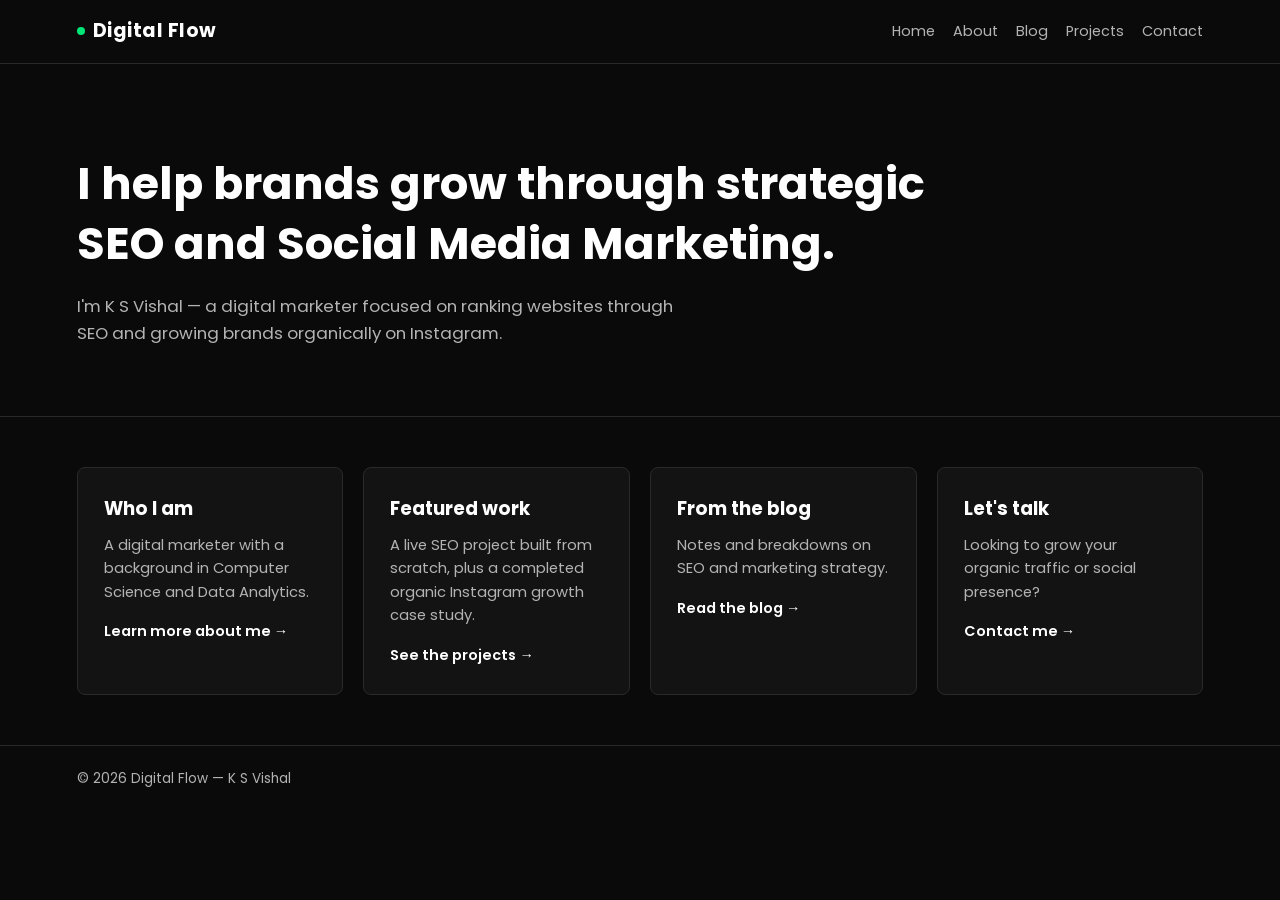
<file: index.html>
<!DOCTYPE html>
<html lang="en">
<head>
<meta charset="UTF-8">
<meta name="viewport" content="width=device-width, initial-scale=1.0">
<title>Digital Flow | K S Vishal — SEO & Social Media Marketing</title>
<meta name="description" content="Digital Flow is the portfolio of K S Vishal, a digital marketer specializing in SEO and organic social media growth.">
<meta name="robots" content="index, follow">  
<link rel="stylesheet" href="style.css">
<!-- Google tag (gtag.js) -->
<script async src="https://www.googletagmanager.com/gtag/js?id=G-24FKCR7GVG"></script>
<script>
  window.dataLayer = window.dataLayer || [];
  function gtag(){dataLayer.push(arguments);}
  gtag('js', new Date());

  gtag('config', 'G-24FKCR7GVG');
</script>
</head>
<body>
<header class="site-header">
<a href="index.html" class="brand"><span class="brand-dot"></span>Digital Flow</a>
<nav class="main-nav">
<a href="index.html">Home</a>
<a href="about.html">About</a>
<a href="blog.html">Blog</a>
<a href="projects.html">Projects</a>
<a href="contact.html">Contact</a>
</nav>

</header>

<section class="hero">
<h1>I help brands grow through strategic SEO and Social Media Marketing.</h1>
<p>I'm K S Vishal — a digital marketer focused on ranking websites through SEO and growing brands organically on Instagram.</p>
</section>

<div class="card-grid">
<a href="about.html" class="card">
<div class="card-inner">
<h2>Who I am</h2>
<p>A digital marketer with a background in Computer Science and Data Analytics.</p>
<span class="card-arrow">Learn more about me →</span>
</div>
</a>
<a href="projects.html" class="card">
<div class="card-inner">
<h2>Featured work</h2>
<p>A live SEO project built from scratch, plus a completed organic Instagram growth case study.</p>
<span class="card-arrow">See the projects →</span>
</div>
</a>
<a href="blog.html" class="card">
<div class="card-inner">
<h2>From the blog</h2>
<p>Notes and breakdowns on SEO and marketing strategy.</p>
<span class="card-arrow">Read the blog →</span>
</div>
</a>
<a href="contact.html" class="card">
<div class="card-inner">
<h2>Let's talk</h2>
<p>Looking to grow your organic traffic or social presence?</p>
<span class="card-arrow">Contact me →</span>
</div>
</a>
</div>

<footer class="site-footer">© 2026 Digital Flow — K S Vishal</footer>
</body>
</html>
</file>
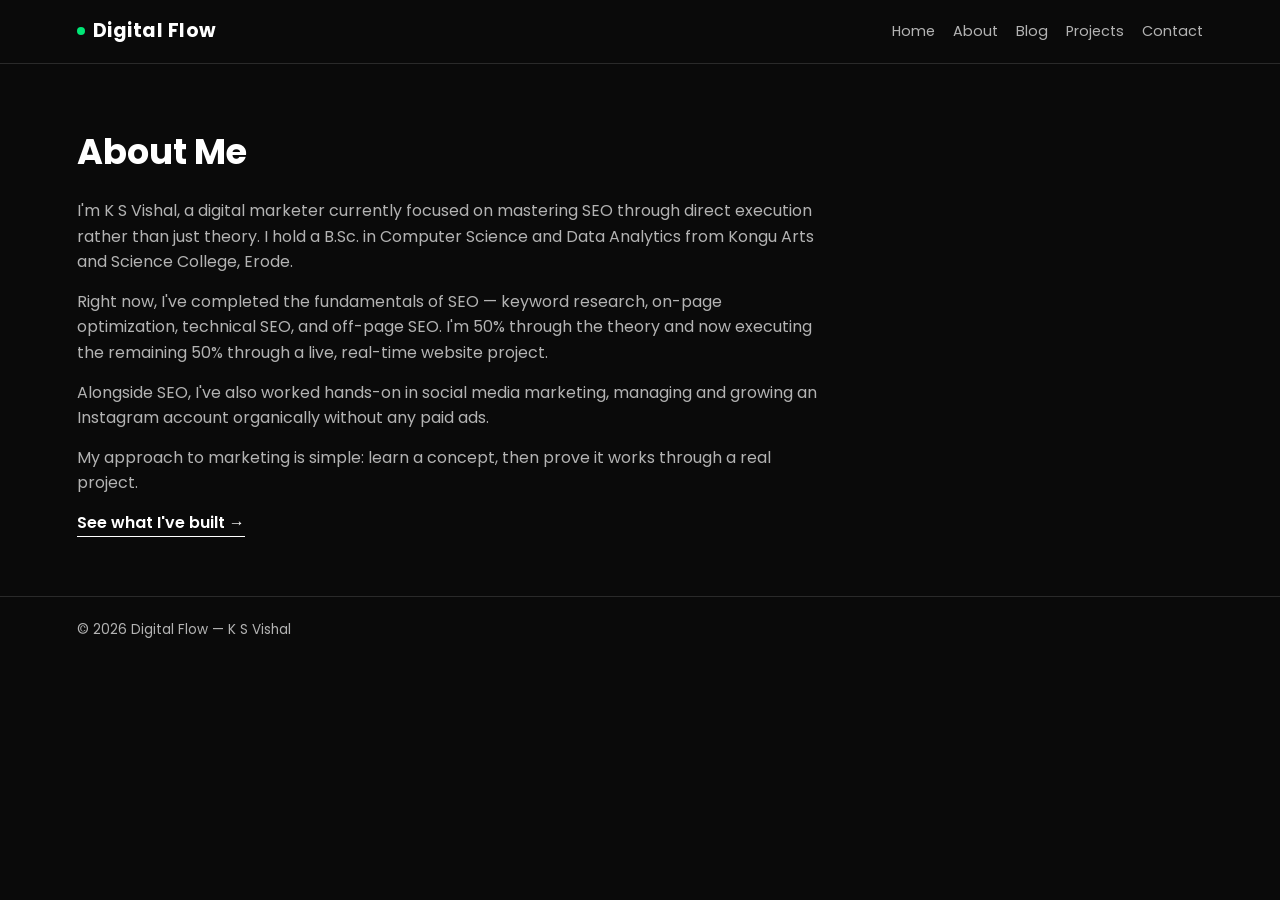
<file: about.html>
<!DOCTYPE html>
<html lang="en">
<head>
<meta charset="UTF-8">
<meta name="viewport" content="width=device-width, initial-scale=1.0">
<title>About | Digital Flow</title>
<meta name="description" content="Learn about K S Vishal's journey into digital marketing and his SEO focus.">
<link rel="canonical" href="https://vishal-1708.github.io/digital-flow/about.html">
<meta name="robots" content="index, follow">
<link rel="stylesheet" href="style.css">
<!-- Google tag (gtag.js) -->
<script async src="https://www.googletagmanager.com/gtag/js?id=G-24FKCR7GVG"></script>
<script>
  window.dataLayer = window.dataLayer || [];
  function gtag(){dataLayer.push(arguments);}
  gtag('js', new Date());

  gtag('config', 'G-24FKCR7GVG');
</script>
</head>
<body>
<header class="site-header">
<a href="index.html" class="brand"><span class="brand-dot"></span>Digital Flow</a>
<nav class="main-nav">
<a href="index.html">Home</a>
<a href="about.html">About</a>
<a href="blog.html">Blog</a>
<a href="projects.html">Projects</a>
<a href="contact.html">Contact</a>
</nav>
</header>

<main class="page-content">
<h1>About Me</h1>
<p>I'm K S Vishal, a digital marketer currently focused on mastering SEO through direct execution rather than just theory. I hold a B.Sc. in Computer Science and Data Analytics from Kongu Arts and Science College, Erode.</p>
<p>Right now, I've completed the fundamentals of SEO — keyword research, on-page optimization, technical SEO, and off-page SEO. I'm 50% through the theory and now executing the remaining 50% through a live, real-time website project.</p>
<p>Alongside SEO, I've also worked hands-on in social media marketing, managing and growing an Instagram account organically without any paid ads.</p>
<p>My approach to marketing is simple: learn a concept, then prove it works through a real project.</p>
<a href="projects.html" class="link-arrow">See what I've built →</a>
</main>

<footer class="site-footer">© 2026 Digital Flow — K S Vishal</footer>
</body>
</html>
</file>
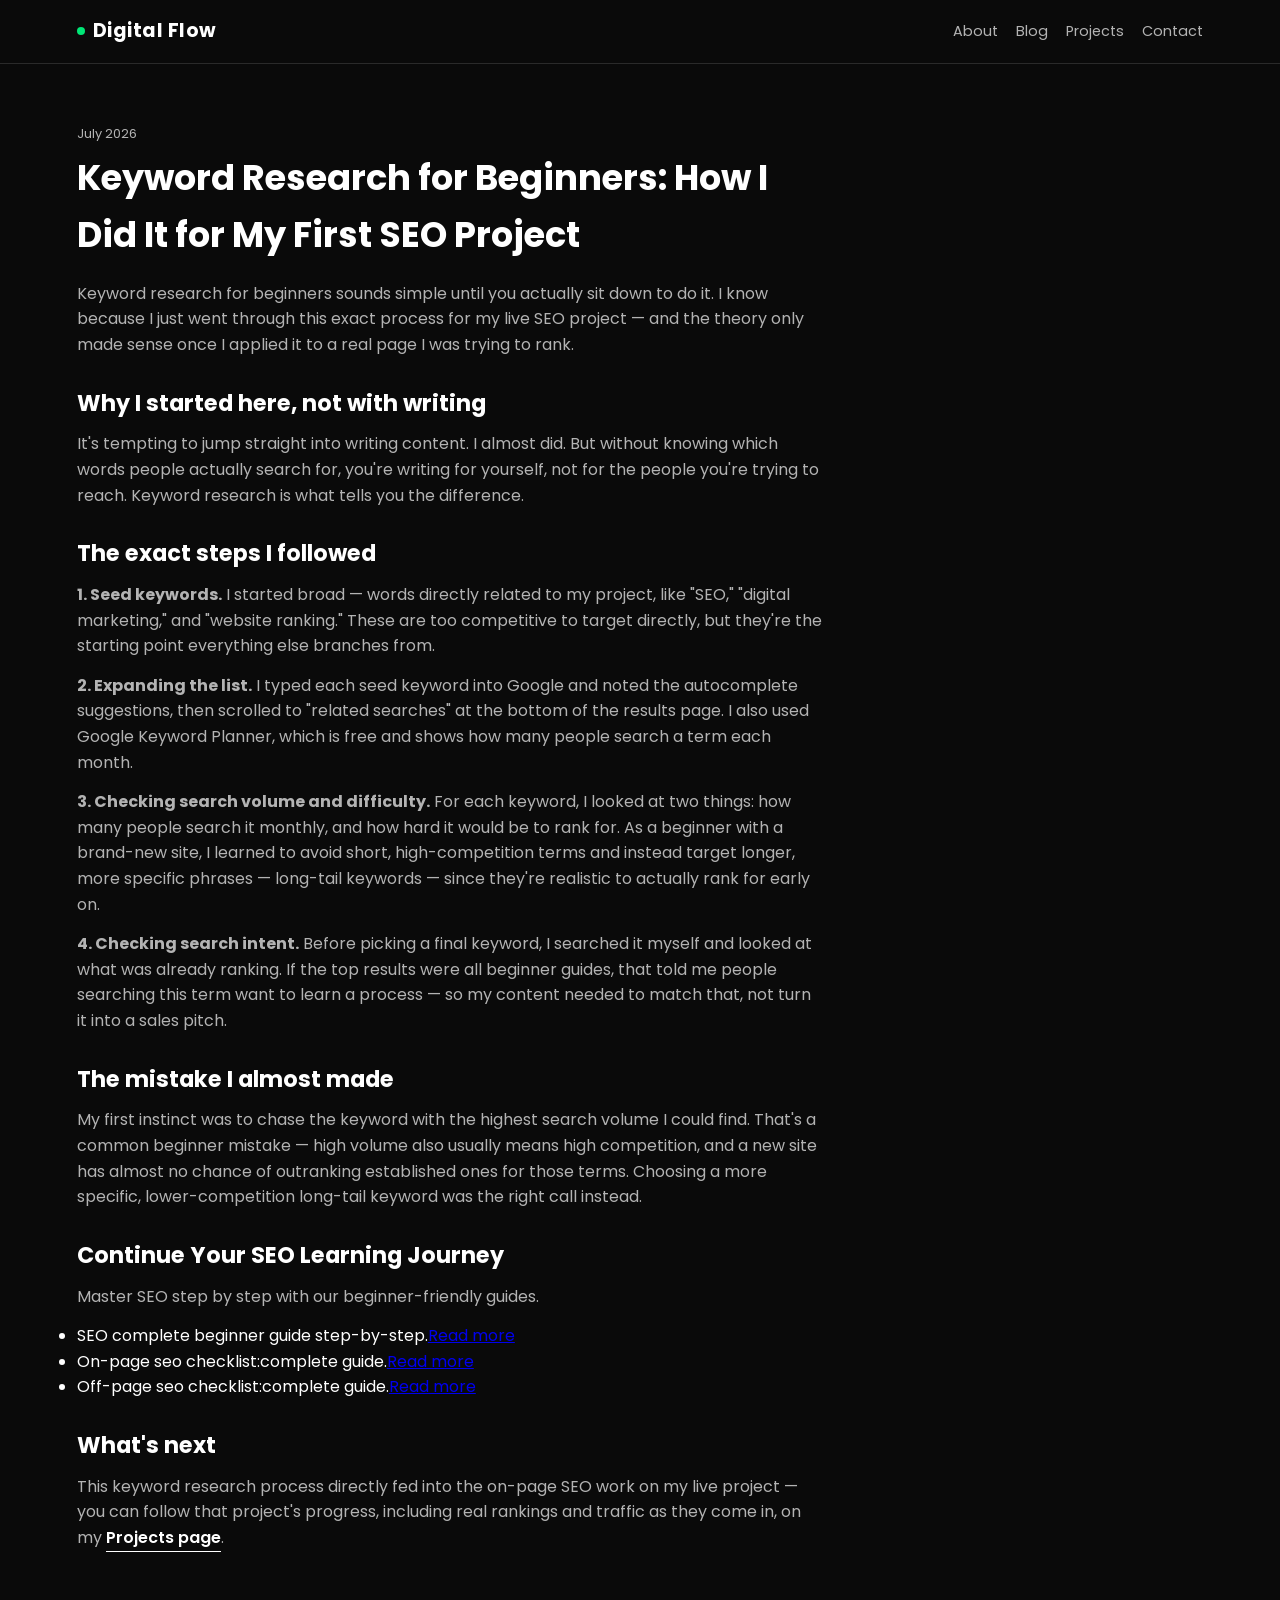
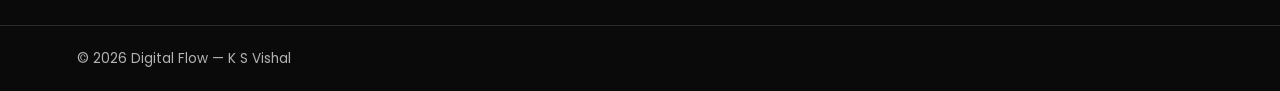
<file: blog-post-keyword-research.html>
<!DOCTYPE html>
<html lang="en">
<head>
<meta charset="UTF-8">
<meta name="viewport" content="width=device-width, initial-scale=1.0">
<title>Keyword Research for Beginners: How I Did It for My First SEO Project | Digital Flow</title>
<meta name="description" content="A first-hand walkthrough of how I did keyword research for beginners on my live SEO project — the tools I used, the mistakes I made, and what I'd do differently.">
<link rel="canonical" href="https://vishal-1708.github.io/digital-flow/blog-post-keyword-research.html">
<meta name="robots" content="index, follow">
<link rel="stylesheet" href="style.css">
<!-- Google tag (gtag.js) -->
<script async src="https://www.googletagmanager.com/gtag/js?id=G-24FKCR7GVG"></script>
<script>
  window.dataLayer = window.dataLayer || [];
  function gtag(){dataLayer.push(arguments);}
  gtag('js', new Date());

  gtag('config', 'G-24FKCR7GVG');
</script>
</head>
<body>

<header class="site-header">
<a href="index.html" class="brand"><span class="brand-dot"></span>Digital Flow</a>
<nav class="main-nav">
<a href="about.html">About</a>
<a href="blog.html">Blog</a>
<a href="projects.html">Projects</a>
<a href="contact.html">Contact</a>
</nav>
</header>

<main class="page-content">
<span class="blog-date">July 2026</span>
<h1>Keyword Research for Beginners: How I Did It for My First SEO Project</h1>

<p>Keyword research for beginners sounds simple until you actually sit down to do it. I know because I just went through this exact process for my live SEO project — and the theory only made sense once I applied it to a real page I was trying to rank.</p>

<h2>Why I started here, not with writing</h2>
<p>It's tempting to jump straight into writing content. I almost did. But without knowing which words people actually search for, you're writing for yourself, not for the people you're trying to reach. Keyword research is what tells you the difference.</p>

<h2>The exact steps I followed</h2>
<p><strong>1. Seed keywords.</strong> I started broad — words directly related to my project, like "SEO," "digital marketing," and "website ranking." These are too competitive to target directly, but they're the starting point everything else branches from.</p>

<p><strong>2. Expanding the list.</strong> I typed each seed keyword into Google and noted the autocomplete suggestions, then scrolled to "related searches" at the bottom of the results page. I also used Google Keyword Planner, which is free and shows how many people search a term each month.</p>

<p><strong>3. Checking search volume and difficulty.</strong> For each keyword, I looked at two things: how many people search it monthly, and how hard it would be to rank for. As a beginner with a brand-new site, I learned to avoid short, high-competition terms and instead target longer, more specific phrases — long-tail keywords — since they're realistic to actually rank for early on.</p>

<p><strong>4. Checking search intent.</strong> Before picking a final keyword, I searched it myself and looked at what was already ranking. If the top results were all beginner guides, that told me people searching this term want to learn a process — so my content needed to match that, not turn it into a sales pitch.</p>

<h2>The mistake I almost made</h2>
<p>My first instinct was to chase the keyword with the highest search volume I could find. That's a common beginner mistake — high volume also usually means high competition, and a new site has almost no chance of outranking established ones for those terms. Choosing a more specific, lower-competition long-tail keyword was the right call instead.</p>

<h2>Continue Your SEO Learning Journey</h2>
<p>Master SEO step by step with our beginner-friendly guides.</p>  
<ul>
  <li>SEO complete beginner guide step-by-step.<a href="blog-post-seo-for-beginners.html" class="arrow-link">Read more</a></li>
  <li>On-page seo checklist:complete guide.<a href="blog-on-page-seo-checklist.html" class="arrow-link">Read more</a></li>
  <li>Off-page seo checklist:complete guide.<a href="blog-on-page-seo-checklist.html" class="arrow-link">Read more</a></li>
  </ul>  
</section>  
  
<h2>What's next</h2>
<p>This keyword research process directly fed into the on-page SEO work on my live project — you can follow that project's progress, including real rankings and traffic as they come in, on my <a href="projects.html" class="link-arrow">Projects page</a>.</p>

</main>

<footer class="site-footer">
© 2026 Digital Flow — K S Vishal
</footer>

</body>
</html>
</file>
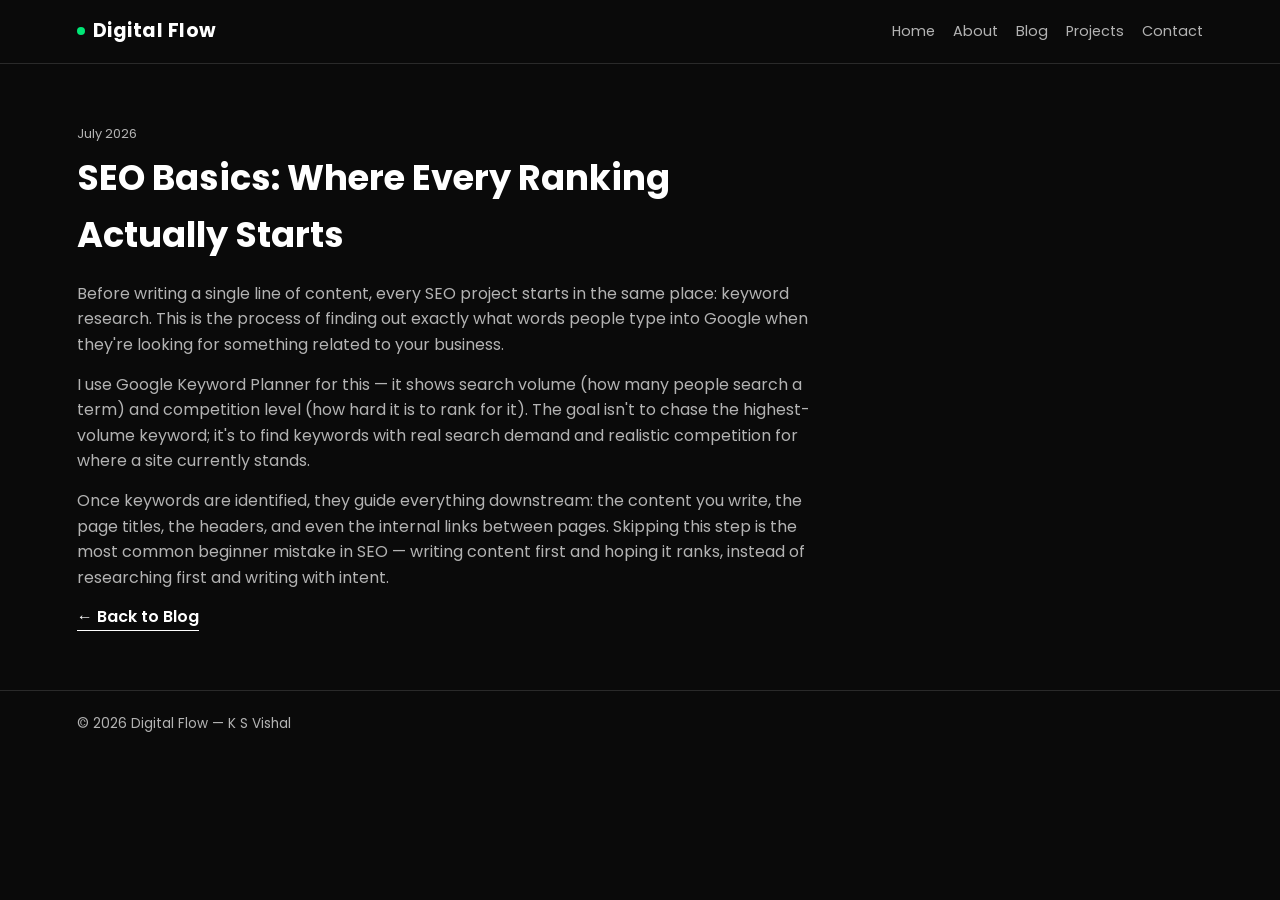
<file: blog-post-seo-basics.html>
<!DOCTYPE html>
<html lang="en">
<head>
  <meta charset="UTF-8">
  <meta name="viewport" content="width=device-width, initial-scale=1.0">
  <title>SEO Basics: Where Every Ranking Actually Starts | Digital Flow</title>
  <meta name="description" content="A beginner-friendly breakdown of keyword research and why it's the starting point of every SEO strategy.">
  <meta name="robots" content="index, follow">
  <link rel="stylesheet" href="style.css">
</head>
<body>

  <header class="site-header">
   <a href="index.html" class="brand"><span class="brand-dot"></span>Digital Flow</a>
    <nav class="main-nav">
       <a href="index.html">Home</a>
      <a href="about.html">About</a>
      <a href="blog.html">Blog</a>
      <a href="projects.html">Projects</a>
      <a href="contact.html">Contact</a>
    </nav>
  </header>

  <main class="page-content">
    <span class="blog-date">July 2026</span>
    <h1>SEO Basics: Where Every Ranking Actually Starts</h1>

    <p>Before writing a single line of content, every SEO project starts in the same place: keyword research. This is the process of finding out exactly what words people type into Google when they're looking for something related to your business.</p>

    <p>I use Google Keyword Planner for this — it shows search volume (how many people search a term) and competition level (how hard it is to rank for it). The goal isn't to chase the highest-volume keyword; it's to find keywords with real search demand and realistic competition for where a site currently stands.</p>

    <p>Once keywords are identified, they guide everything downstream: the content you write, the page titles, the headers, and even the internal links between pages. Skipping this step is the most common beginner mistake in SEO — writing content first and hoping it ranks, instead of researching first and writing with intent.</p>

    <a href="blog.html" class="link-arrow">← Back to Blog</a>
  </main>

  <footer class="site-footer">
    © 2026 Digital Flow — K S Vishal
  </footer>

</body>
</html>
</file>
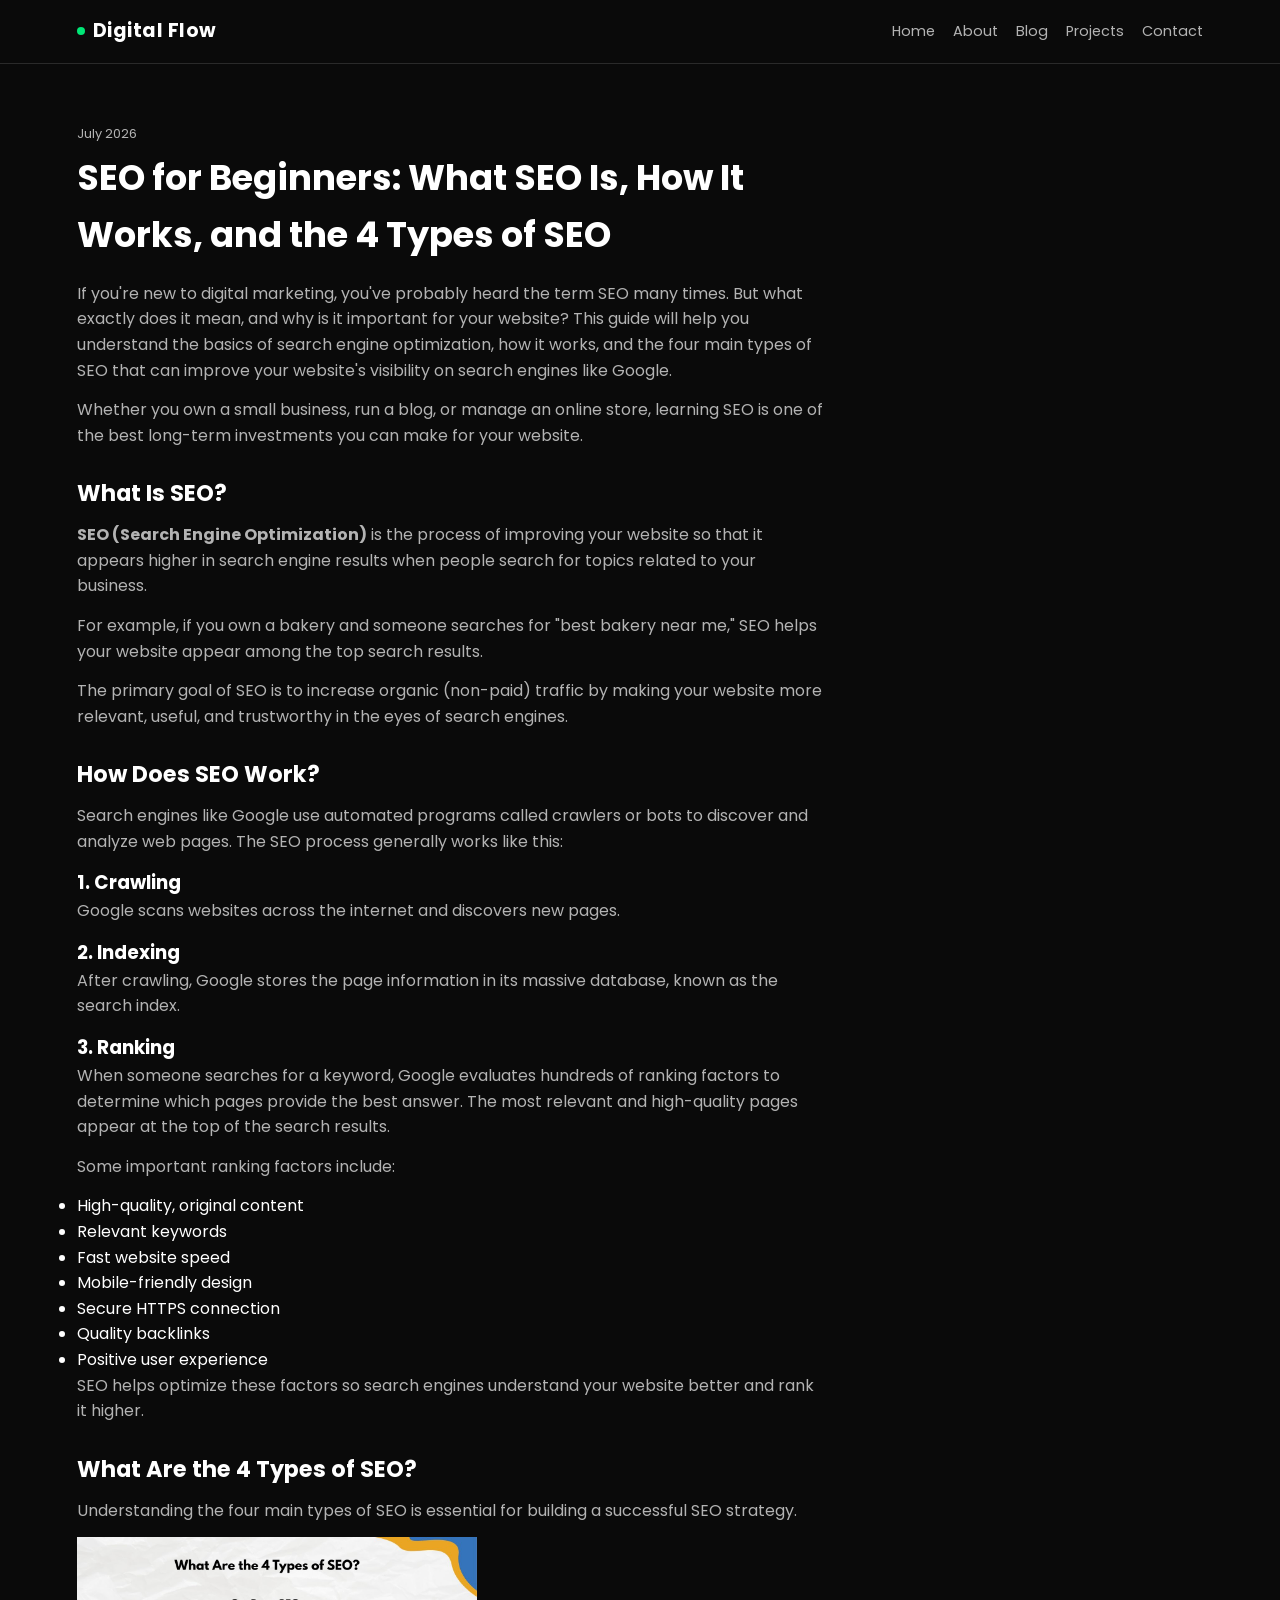
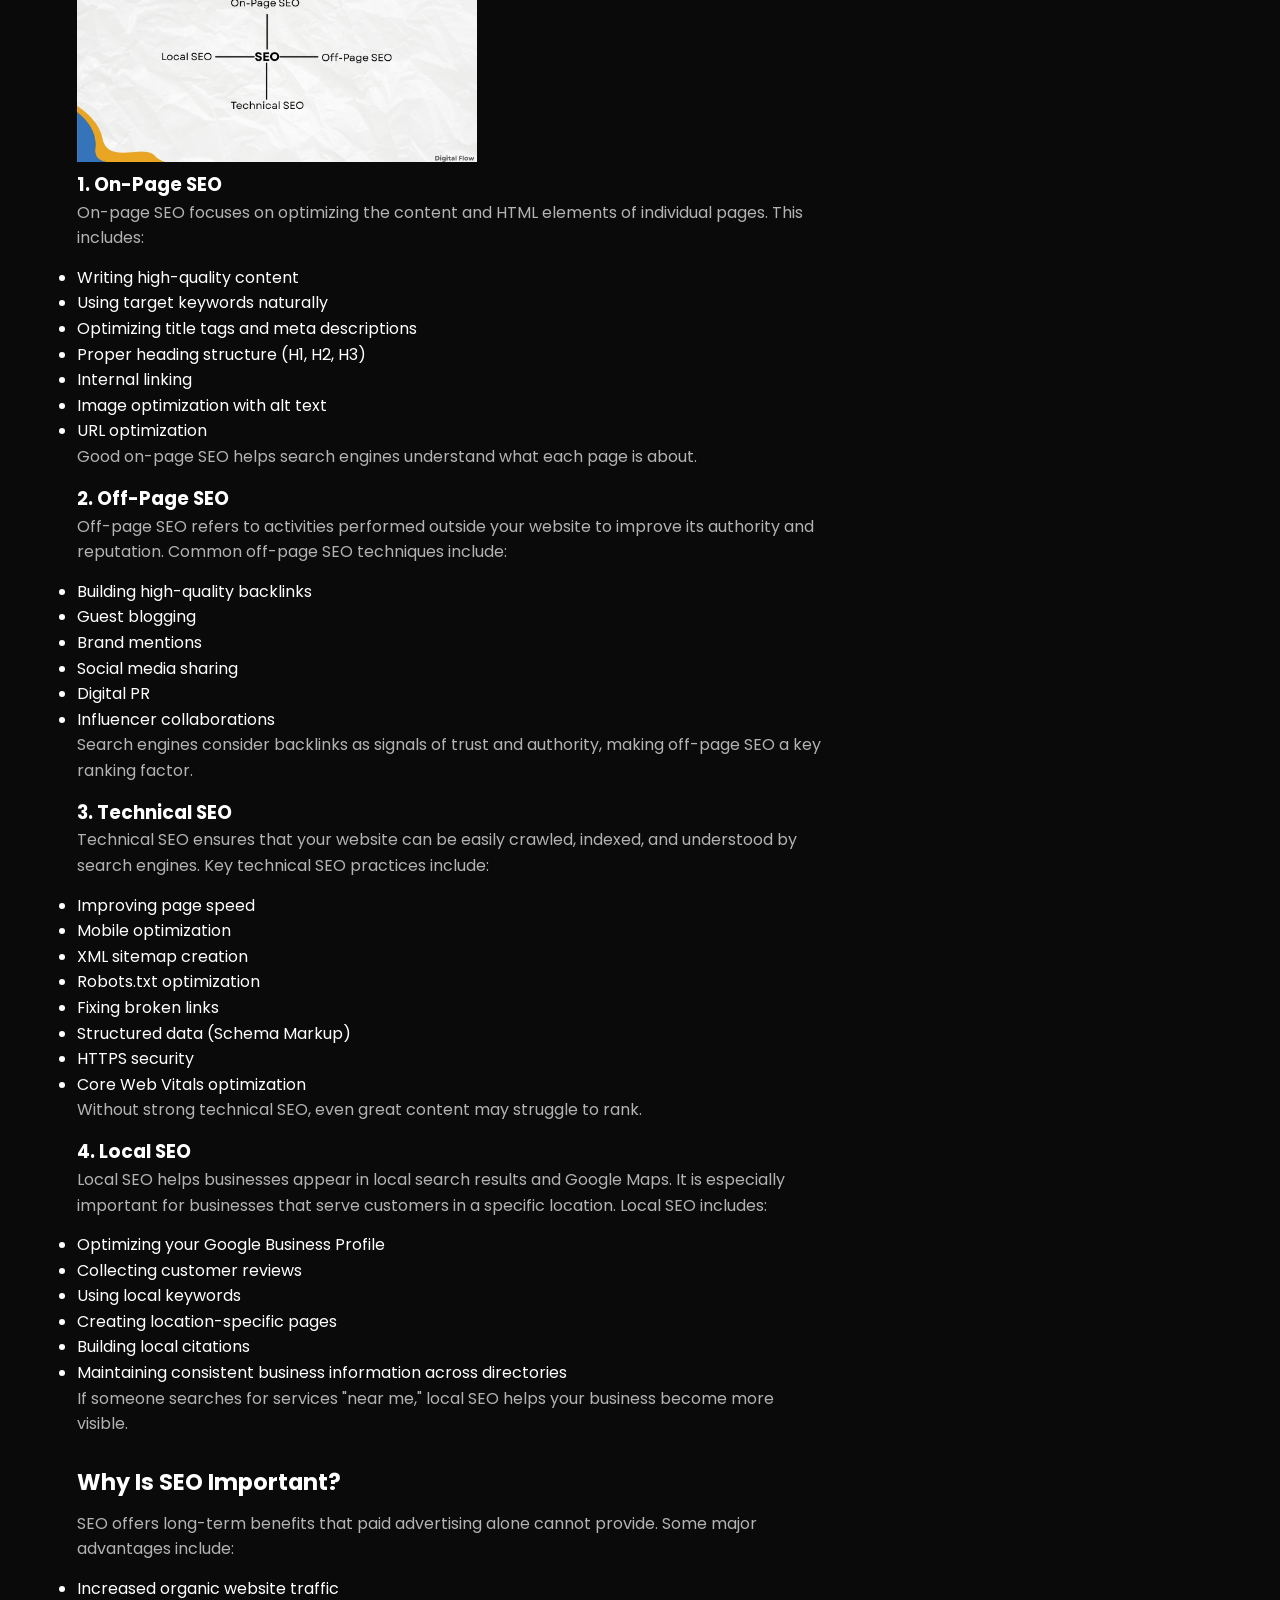
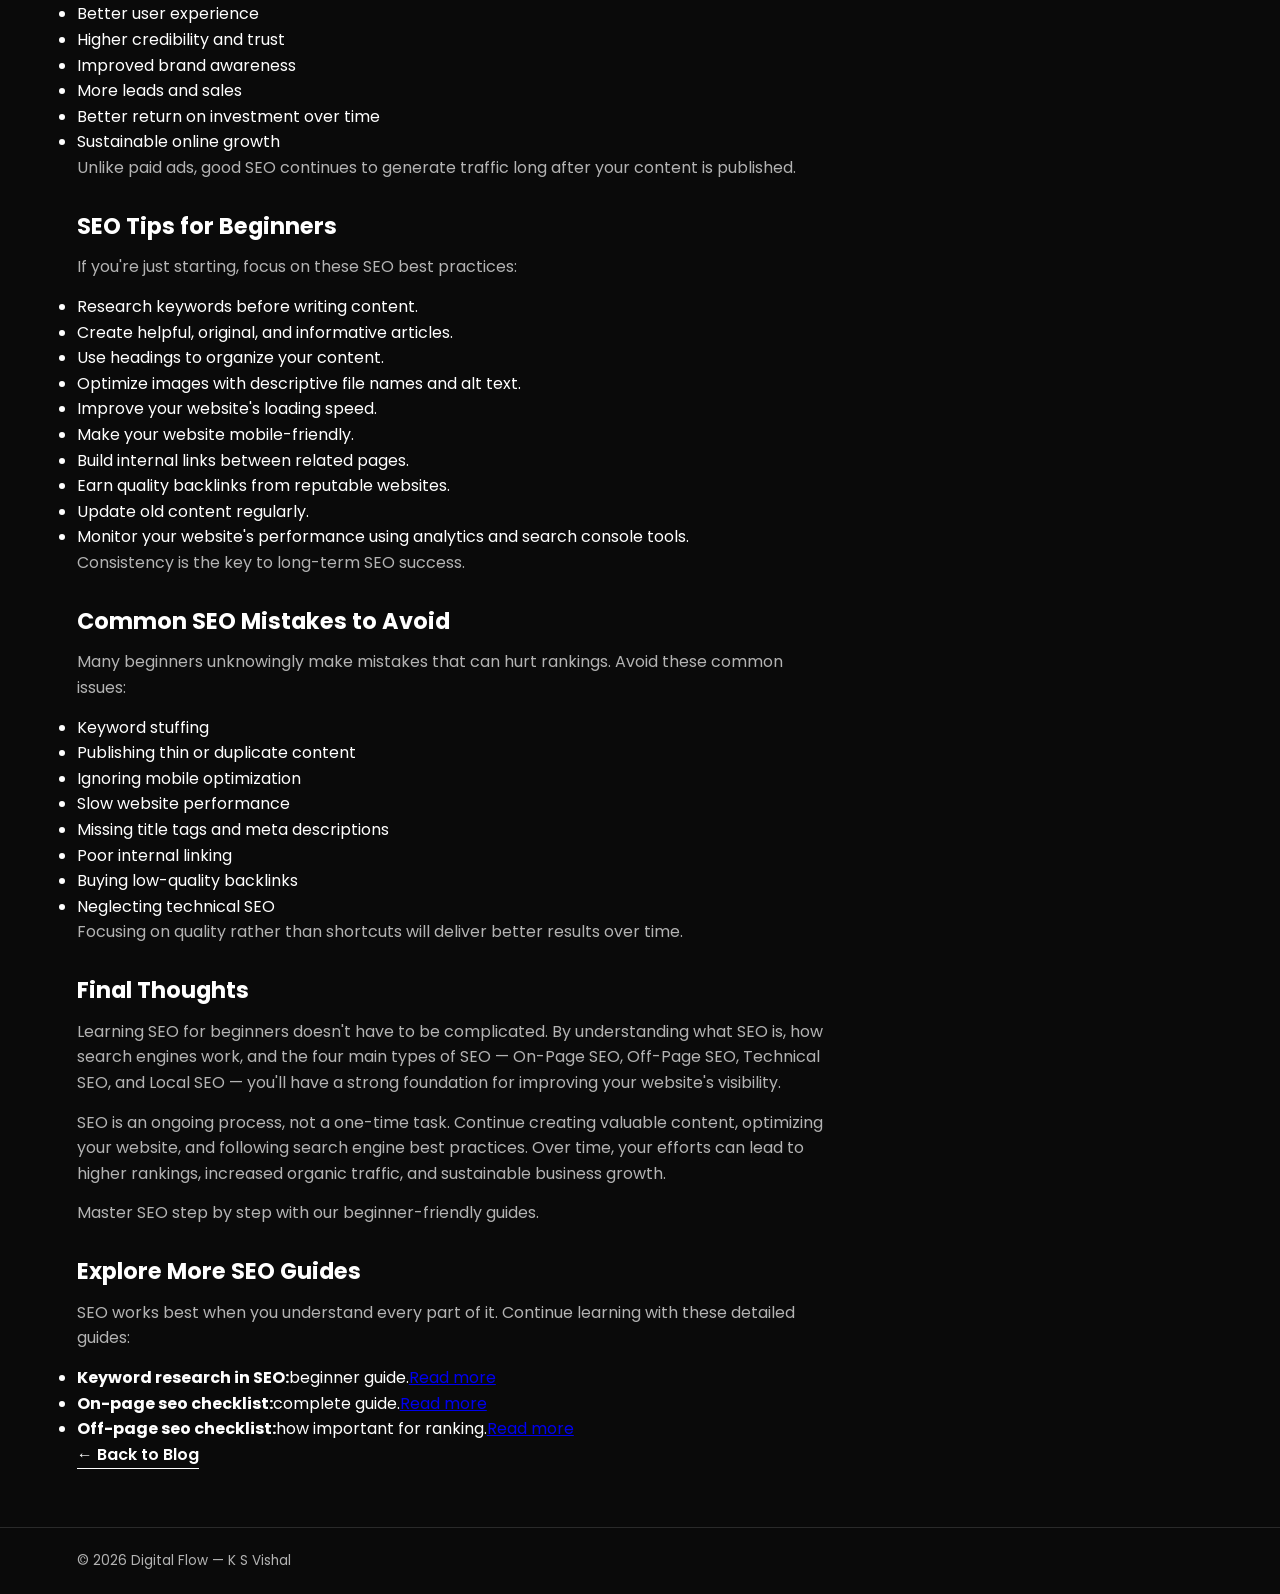
<file: blog-post-seo-for-beginners.html>
<!DOCTYPE html>
<html lang="en">
<head>
<meta charset="UTF-8">
<meta name="viewport" content="width=device-width, initial-scale=1.0">
<title>SEO for Beginners: What Is SEO, How It Works & the 4 Types of SEO | Digital Flow</title>
<meta name="description" content="Learn SEO for beginners with this complete guide. What is SEO and how it work? What are the 4 types of SEO?">
<link rel="canonical" href="https://vishal-1708.github.io/digital-flow/blog-post-seo-for-beginners.html">
<meta name="robots" content="index, follow">
<link rel="stylesheet" href="style.css">
<!-- Google tag (gtag.js) -->
<script async src="https://www.googletagmanager.com/gtag/js?id=G-24FKCR7GVG"></script>
<script>
  window.dataLayer = window.dataLayer || [];
  function gtag(){dataLayer.push(arguments);}
  gtag('js', new Date());

  gtag('config', 'G-24FKCR7GVG');
</script>
</head>
<body>

<header class="site-header">
<a href="index.html" class="brand"><span class="brand-dot"></span>Digital Flow</a>
<nav class="main-nav">
<a href="index.html">Home</a>
<a href="about.html">About</a>
<a href="blog.html">Blog</a>
<a href="projects.html">Projects</a>
<a href="contact.html">Contact</a>
</nav>
</header>

<main class="page-content">
<span class="blog-date">July 2026</span>
<h1>SEO for Beginners: What SEO Is, How It Works, and the 4 Types of SEO</h1>

<p>If you're new to digital marketing, you've probably heard the term SEO many times. But what exactly does it mean, and why is it important for your website? This guide will help you understand the basics of search engine optimization, how it works, and the four main types of SEO that can improve your website's visibility on search engines like Google.</p>

<p>Whether you own a small business, run a blog, or manage an online store, learning SEO is one of the best long-term investments you can make for your website.</p>

<h2>What Is SEO?</h2>
<p><strong>SEO (Search Engine Optimization)</strong> is the process of improving your website so that it appears higher in search engine results when people search for topics related to your business.</p>
<p>For example, if you own a bakery and someone searches for "best bakery near me," SEO helps your website appear among the top search results.</p>
<p>The primary goal of SEO is to increase organic (non-paid) traffic by making your website more relevant, useful, and trustworthy in the eyes of search engines.</p>

<h2>How Does SEO Work?</h2>
<p>Search engines like Google use automated programs called crawlers or bots to discover and analyze web pages. The SEO process generally works like this:</p>

<h3>1. Crawling</h3>
<p>Google scans websites across the internet and discovers new pages.</p>

<h3>2. Indexing</h3>
<p>After crawling, Google stores the page information in its massive database, known as the search index.</p>

<h3>3. Ranking</h3>
<p>When someone searches for a keyword, Google evaluates hundreds of ranking factors to determine which pages provide the best answer. The most relevant and high-quality pages appear at the top of the search results.</p>

<p>Some important ranking factors include:</p>
<ul>
<li>High-quality, original content</li>
<li>Relevant keywords</li>
<li>Fast website speed</li>
<li>Mobile-friendly design</li>
<li>Secure HTTPS connection</li>
<li>Quality backlinks</li>
<li>Positive user experience</li>
</ul>

<p>SEO helps optimize these factors so search engines understand your website better and rank it higher.</p>

<h2>What Are the 4 Types of SEO?</h2>
<p>Understanding the four main types of SEO is essential for building a successful SEO strategy.</p>

  <img src="what-are-the-4-types-of-seo.jpg" alt="What are the 4 types of SEO?" tittle="What are the 4 types of SEO?" width=400> 

<h3>1. On-Page SEO</h3>
<p>On-page SEO focuses on optimizing the content and HTML elements of individual pages. This includes:</p>
<ul>
<li>Writing high-quality content</li>
<li>Using target keywords naturally</li>
<li>Optimizing title tags and meta descriptions</li>
<li>Proper heading structure (H1, H2, H3)</li>
<li>Internal linking</li>
<li>Image optimization with alt text</li>
<li>URL optimization</li>
</ul>
<p>Good on-page SEO helps search engines understand what each page is about.</p>

<h3>2. Off-Page SEO</h3>
<p>Off-page SEO refers to activities performed outside your website to improve its authority and reputation. Common off-page SEO techniques include:</p>
<ul>
<li>Building high-quality backlinks</li>
<li>Guest blogging</li>
<li>Brand mentions</li>
<li>Social media sharing</li>
<li>Digital PR</li>
<li>Influencer collaborations</li>
</ul>
<p>Search engines consider backlinks as signals of trust and authority, making off-page SEO a key ranking factor.</p>

<h3>3. Technical SEO</h3>
<p>Technical SEO ensures that your website can be easily crawled, indexed, and understood by search engines. Key technical SEO practices include:</p>
<ul>
<li>Improving page speed</li>
<li>Mobile optimization</li>
<li>XML sitemap creation</li>
<li>Robots.txt optimization</li>
<li>Fixing broken links</li>
<li>Structured data (Schema Markup)</li>
<li>HTTPS security</li>
<li>Core Web Vitals optimization</li>
</ul>
<p>Without strong technical SEO, even great content may struggle to rank.</p>

<h3>4. Local SEO</h3>
<p>Local SEO helps businesses appear in local search results and Google Maps. It is especially important for businesses that serve customers in a specific location. Local SEO includes:</p>
<ul>
<li>Optimizing your Google Business Profile</li>
<li>Collecting customer reviews</li>
<li>Using local keywords</li>
<li>Creating location-specific pages</li>
<li>Building local citations</li>
<li>Maintaining consistent business information across directories</li>
</ul>
<p>If someone searches for services "near me," local SEO helps your business become more visible.</p>

<h2>Why Is SEO Important?</h2>
<p>SEO offers long-term benefits that paid advertising alone cannot provide. Some major advantages include:</p>
<ul>
<li>Increased organic website traffic</li>
<li>Better user experience</li>
<li>Higher credibility and trust</li>
<li>Improved brand awareness</li>
<li>More leads and sales</li>
<li>Better return on investment over time</li>
<li>Sustainable online growth</li>
</ul>
<p>Unlike paid ads, good SEO continues to generate traffic long after your content is published.</p>

<h2>SEO Tips for Beginners</h2>
<p>If you're just starting, focus on these SEO best practices:</p>
<ul>
<li>Research keywords before writing content.</li>
<li>Create helpful, original, and informative articles.</li>
<li>Use headings to organize your content.</li>
<li>Optimize images with descriptive file names and alt text.</li>
<li>Improve your website's loading speed.</li>
<li>Make your website mobile-friendly.</li>
<li>Build internal links between related pages.</li>
<li>Earn quality backlinks from reputable websites.</li>
<li>Update old content regularly.</li>
<li>Monitor your website's performance using analytics and search console tools.</li>
</ul>
<p>Consistency is the key to long-term SEO success.</p>

<h2>Common SEO Mistakes to Avoid</h2>
<p>Many beginners unknowingly make mistakes that can hurt rankings. Avoid these common issues:</p>
<ul>
<li>Keyword stuffing</li>
<li>Publishing thin or duplicate content</li>
<li>Ignoring mobile optimization</li>
<li>Slow website performance</li>
<li>Missing title tags and meta descriptions</li>
<li>Poor internal linking</li>
<li>Buying low-quality backlinks</li>
<li>Neglecting technical SEO</li>
</ul>
<p>Focusing on quality rather than shortcuts will deliver better results over time.</p>

<h2>Final Thoughts</h2>
<p>Learning SEO for beginners doesn't have to be complicated. By understanding what SEO is, how search engines work, and the four main types of SEO — On-Page SEO, Off-Page SEO, Technical SEO, and Local SEO — you'll have a strong foundation for improving your website's visibility.</p>
<p>SEO is an ongoing process, not a one-time task. Continue creating valuable content, optimizing your website, and following search engine best practices. Over time, your efforts can lead to higher rankings, increased organic traffic, and sustainable business growth.</p>
<p>Master SEO step by step with our beginner-friendly guides.</p>  

<h2>Explore More SEO Guides</h2>
<p>SEO works best when you understand every part of it. Continue learning with these detailed guides:</p>  
<ul>
  <li><strong>Keyword research in SEO:</strong>beginner guide.<a href="blog-post-seo-for-beginners.html" class="arrow-link">Read more</a></li>
  
  <li><strong>On-page seo checklist:</strong>complete guide.<a href="blog-post-on-page-seo-checklist.html" class="arrow-link">Read more</a></li>
  
  <li><strong>Off-page seo checklist:</strong>how important for ranking.<a href="blog-post-off-page-seo-techniques.html" class="arrow-link">Read more</a></li>
</ul>  
  

<a href="blog.html" class="link-arrow">← Back to Blog</a>
</main>

<footer class="site-footer">
© 2026 Digital Flow — K S Vishal
</footer>

</body>
</html>
</file>
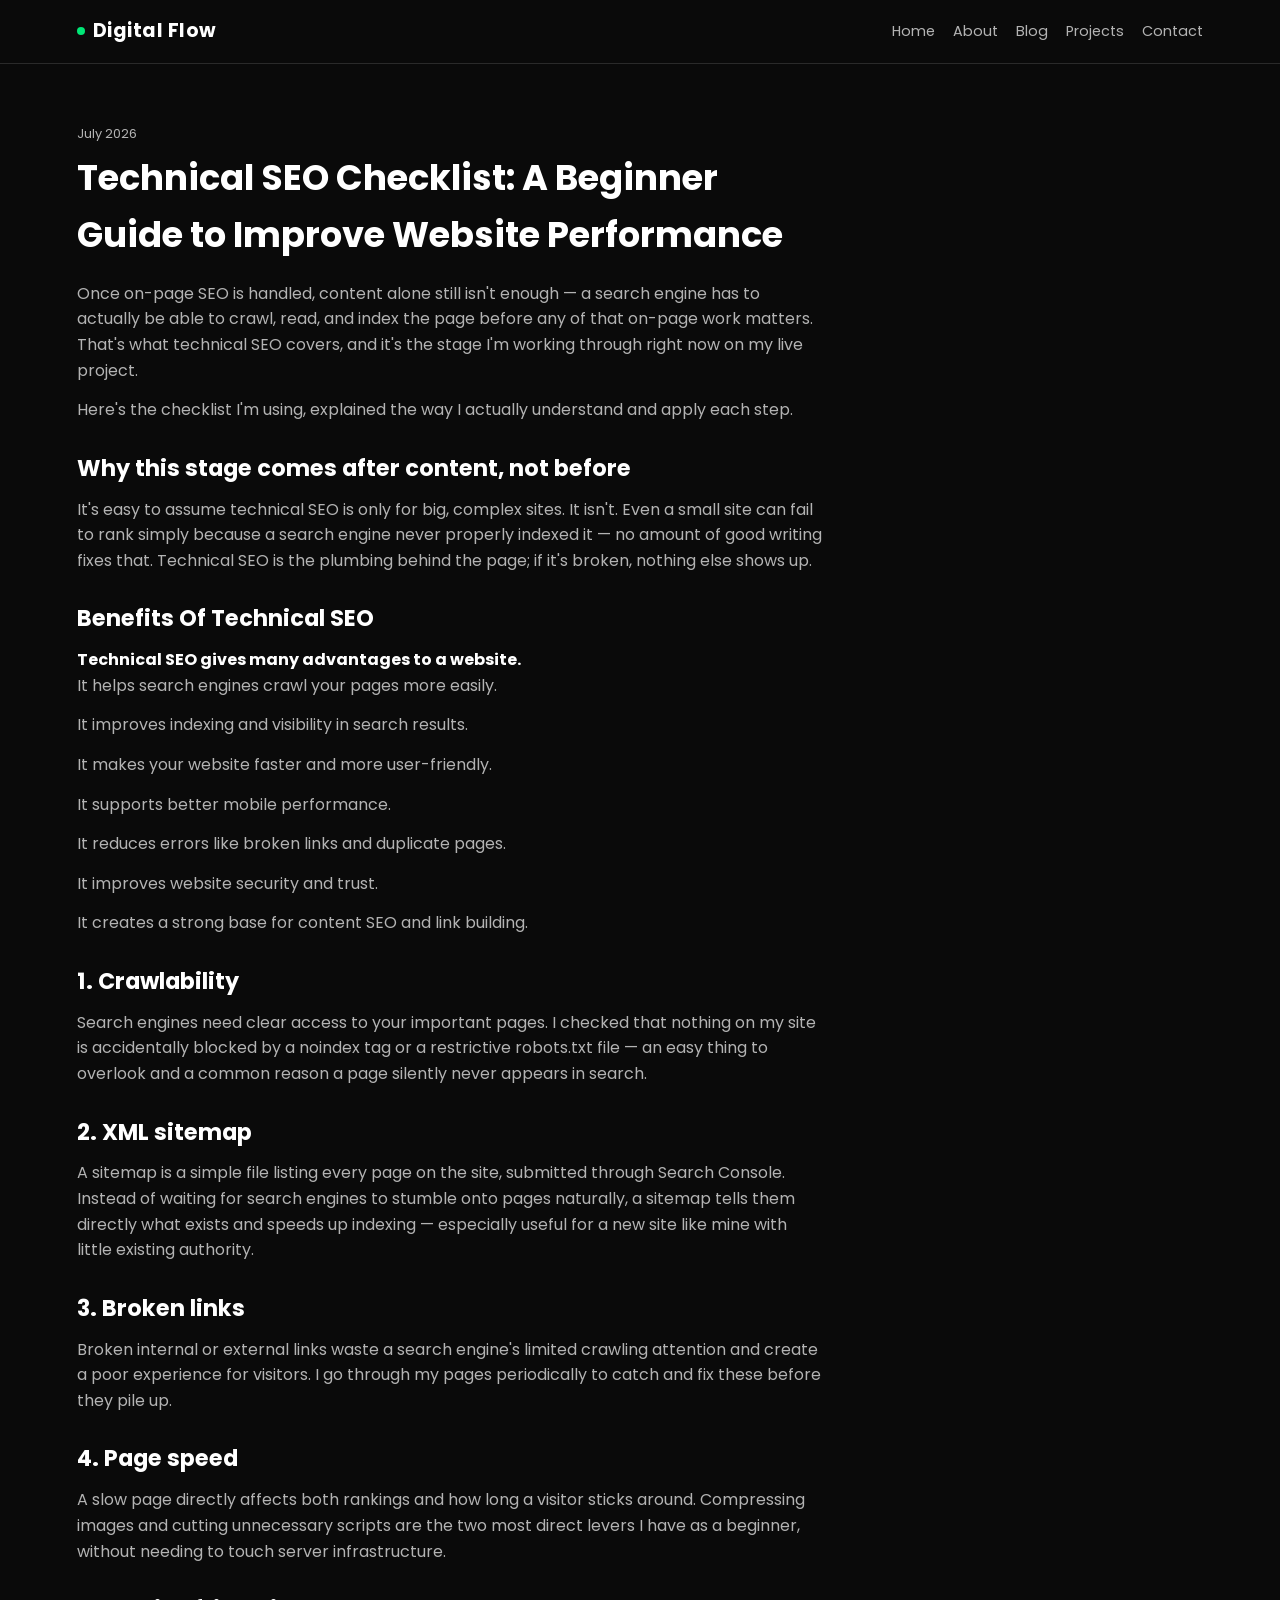
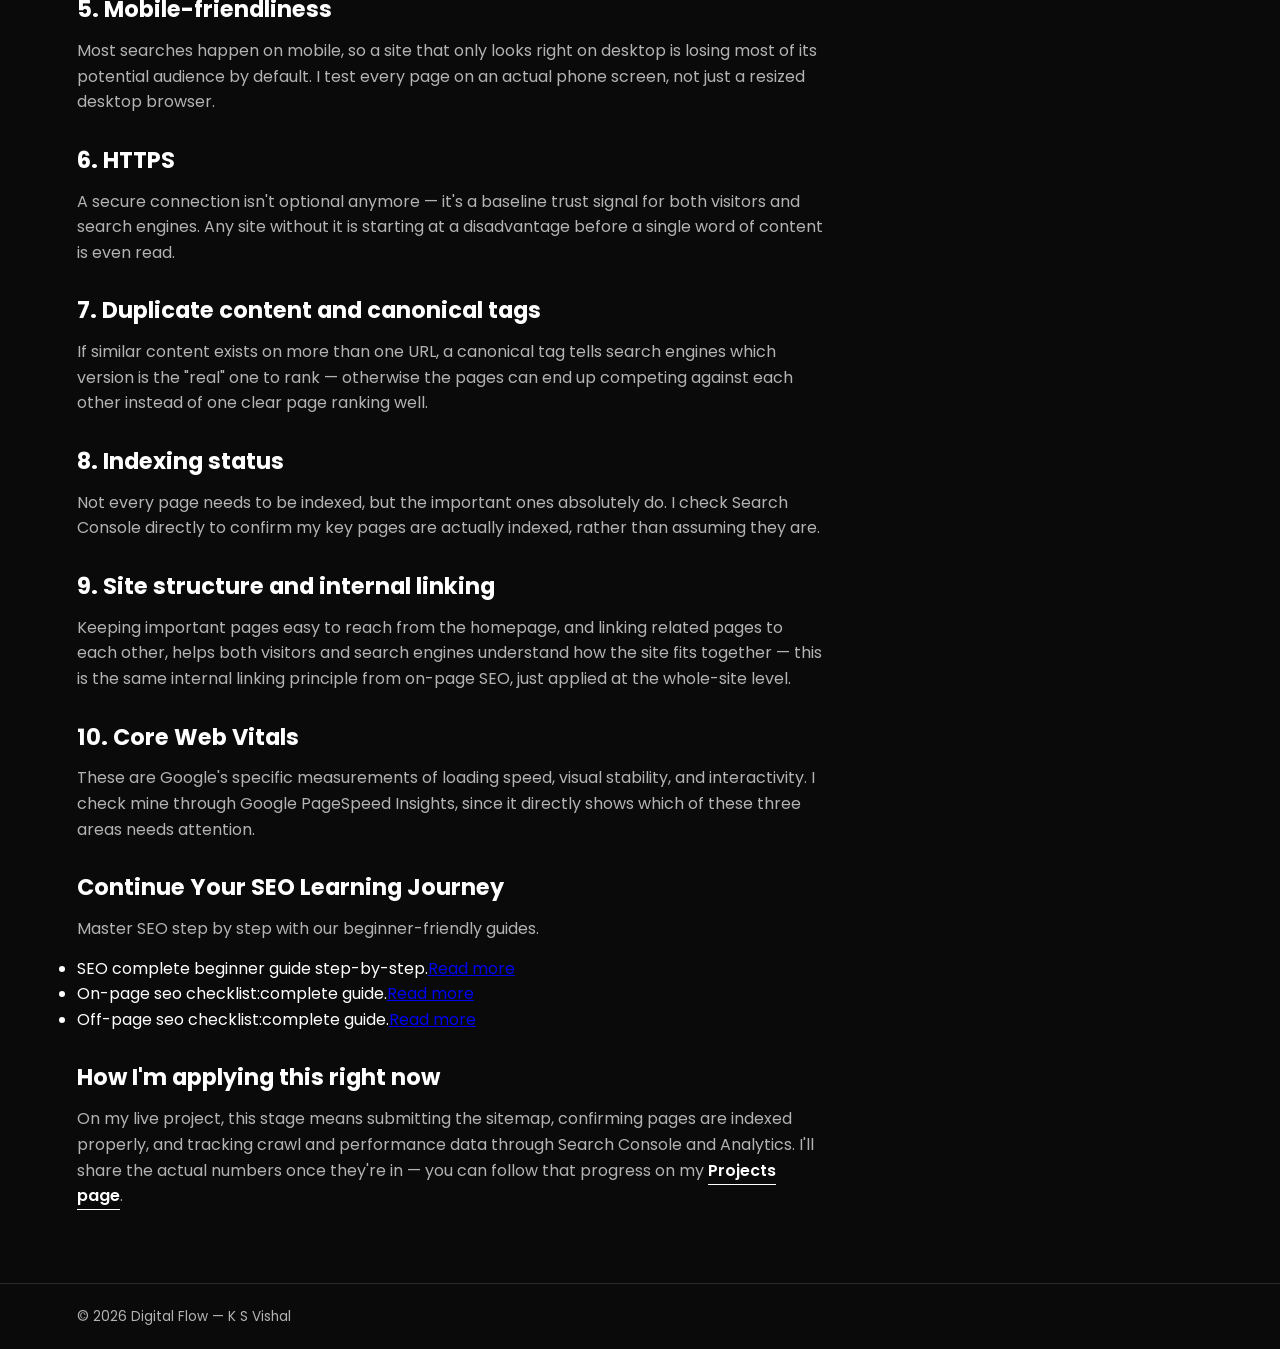
<file: blog-post-technical-seo-checklist.html>
<!DOCTYPE html>
<html lang="en">
<head>
<meta charset="UTF-8">
<meta name="viewport" content="width=device-width, initial-scale=1.0">
<title>Technical SEO Checklist: A Beginner-Friendly Guide to Improve Website Performance | Digital Flow</title>
<meta name="description" content="Learn the technical SEO checklist in a beginner-friendly way. Understand what technical SEO is, why it matters, and how to improve your website step by step.">
<meta name="robots" content="index, follow">
<link rel="stylesheet" href="style.css">
<!-- Google tag (gtag.js) -->
<script async src="https://www.googletagmanager.com/gtag/js?id=G-24FKCR7GVG"></script>
<script>
  window.dataLayer = window.dataLayer || [];
  function gtag(){dataLayer.push(arguments);}
  gtag('js', new Date());

  gtag('config', 'G-24FKCR7GVG');
</script>
</head>
<body>
<header class="site-header">
<a href="index.html" class="brand"><span class="brand-dot"></span>Digital Flow</a>
<nav class="main-nav">
<a href="index.html">Home</a>
<a href="about.html">About</a>
<a href="blog.html">Blog</a>
<a href="projects.html">Projects</a>
<a href="contact.html">Contact</a>
</nav>
</header>

<main class="page-content">
<span class="blog-date">July 2026</span>
<h1>Technical SEO Checklist: A Beginner Guide to Improve Website Performance</h1>

<p>Once on-page SEO is handled, content alone still isn't enough — a search engine has to actually be able to crawl, read, and index the page before any of that on-page work matters. That's what technical SEO covers, and it's the stage I'm working through right now on my live project.</p>

<p>Here's the checklist I'm using, explained the way I actually understand and apply each step.</p>

<h2>Why this stage comes after content, not before</h2>
<p>It's easy to assume technical SEO is only for big, complex sites. It isn't. Even a small site can fail to rank simply because a search engine never properly indexed it — no amount of good writing fixes that. Technical SEO is the plumbing behind the page; if it's broken, nothing else shows up.</p>

<h2>Benefits Of Technical SEO</h2>
  
<h4>Technical SEO gives many advantages to a website. </h4>  
<p>It helps search engines crawl your pages more easily.</p>
<p>It improves indexing and visibility in search results. </p>
<p>It makes your website faster and more user-friendly. </p>  
<p>It supports better mobile performance.</p>
<p>It reduces errors like broken links and duplicate pages.</p> 
<p>It improves website security and trust.</p>  
<p>It creates a strong base for content SEO and link building.</p>  
  
<h2>1. Crawlability</h2>
<p>Search engines need clear access to your important pages. I checked that nothing on my site is accidentally blocked by a noindex tag or a restrictive robots.txt file — an easy thing to overlook and a common reason a page silently never appears in search.</p>

<h2>2. XML sitemap</h2>
<p>A sitemap is a simple file listing every page on the site, submitted through Search Console. Instead of waiting for search engines to stumble onto pages naturally, a sitemap tells them directly what exists and speeds up indexing — especially useful for a new site like mine with little existing authority.</p>

<h2>3. Broken links</h2>
<p>Broken internal or external links waste a search engine's limited crawling attention and create a poor experience for visitors. I go through my pages periodically to catch and fix these before they pile up.</p>

<h2>4. Page speed</h2>
<p>A slow page directly affects both rankings and how long a visitor sticks around. Compressing images and cutting unnecessary scripts are the two most direct levers I have as a beginner, without needing to touch server infrastructure.</p>

<h2>5. Mobile-friendliness</h2>
<p>Most searches happen on mobile, so a site that only looks right on desktop is losing most of its potential audience by default. I test every page on an actual phone screen, not just a resized desktop browser.</p>

<h2>6. HTTPS</h2>
<p>A secure connection isn't optional anymore — it's a baseline trust signal for both visitors and search engines. Any site without it is starting at a disadvantage before a single word of content is even read.</p>

<h2>7. Duplicate content and canonical tags</h2>
<p>If similar content exists on more than one URL, a canonical tag tells search engines which version is the "real" one to rank — otherwise the pages can end up competing against each other instead of one clear page ranking well.</p>

<h2>8. Indexing status</h2>
<p>Not every page needs to be indexed, but the important ones absolutely do. I check Search Console directly to confirm my key pages are actually indexed, rather than assuming they are.</p>

<h2>9. Site structure and internal linking</h2>
<p>Keeping important pages easy to reach from the homepage, and linking related pages to each other, helps both visitors and search engines understand how the site fits together — this is the same internal linking principle from on-page SEO, just applied at the whole-site level.</p>

<h2>10. Core Web Vitals</h2>
<p>These are Google's specific measurements of loading speed, visual stability, and interactivity. I check mine through Google PageSpeed Insights, since it directly shows which of these three areas needs attention.</p>

<section class="related-post">
<h2>Continue Your SEO Learning Journey</h2>
<p>Master SEO step by step with our beginner-friendly guides.</p>  
<ul>
  <li>SEO complete beginner guide step-by-step.<a href="blog-post-seo-for-beginners.html" class="arrow-link">Read more</a></li>
  <li>On-page seo checklist:complete guide.<a href="blog-on-page-seo-checklist.html" class="arrow-link">Read more</a></li>
  <li>Off-page seo checklist:complete guide.<a href="blog-on-page-seo-checklist.html" class="arrow-link">Read more</a></li>
  </ul>  
  
<h2>How I'm applying this right now</h2>
<p>On my live project, this stage means submitting the sitemap, confirming pages are indexed properly, and tracking crawl and performance data through Search Console and Analytics. I'll share the actual numbers once they're in — you can follow that progress on my <a href="projects.html" class="link-arrow">Projects page</a>.</p>

</main>

<footer class="site-footer">© 2026 Digital Flow — K S Vishal</footer>
</body>
</html>
</file>
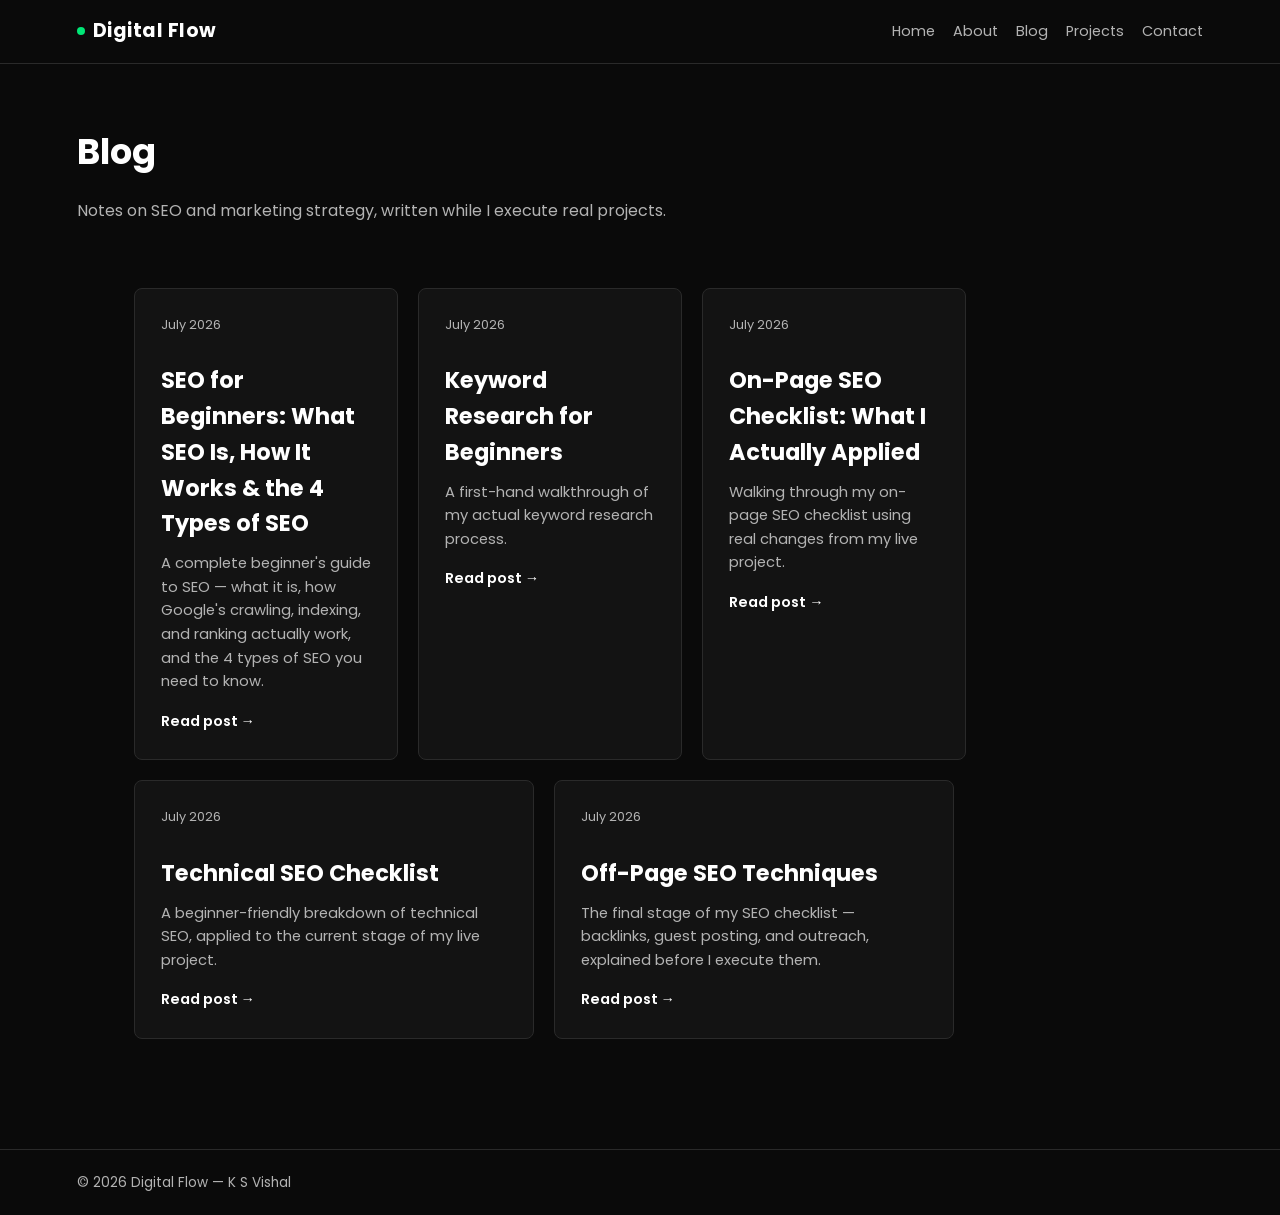
<file: blog.html>
<!DOCTYPE html>
<html lang="en">
<head>
<meta charset="UTF-8">
<meta name="viewport" content="width=device-width, initial-scale=1.0">
<title>Blog | Digital Flow</title>
<meta name="description" content="Marketing insights from K S Vishal, covering SEO strategy and organic growth.">
<meta name="robots" content="index, follow">  
<link rel="stylesheet" href="style.css">
</head>
<body>
<header class="site-header">
<a href="index.html" class="brand"><span class="brand-dot"></span>Digital Flow</a>
<nav class="main-nav">
<a href="index.html">Home</a>
<a href="about.html">About</a>
<a href="blog.html">Blog</a>
<a href="projects.html">Projects</a>
<a href="contact.html">Contact</a>
</nav>
</header>

<main class="page-content blog-page">
<h1>Blog</h1>
<p>Notes on SEO and marketing strategy, written while I execute real projects.</p>

<div class="card-grid">
<a href="blog-post-seo-for-beginners.html" class="card">
<div class="card-inner">
<span class="blog-date">July 2026</span>
<h2>SEO for Beginners: What SEO Is, How It Works & the 4 Types of SEO</h2>
<p>A complete beginner's guide to SEO — what it is, how Google's crawling, indexing, and ranking actually work, and the 4 types of SEO you need to know.</p>
<span class="card-arrow">Read post →</span>
</div>
</a>
<a href="blog-post-keyword-research.html" class="card">
<div class="card-inner">
<span class="blog-date">July 2026</span>
<h2>Keyword Research for Beginners</h2>
<p>A first-hand walkthrough of my actual keyword research process.</p>
<span class="card-arrow">Read post →</span>
</div>
</a>  
<a href="blog-post-on-page-seo-checklist.html" class="card">
<div class="card-inner">
<span class="blog-date">July 2026</span>
<h2>On-Page SEO Checklist: What I Actually Applied</h2>
<p>Walking through my on-page SEO checklist using real changes from my live project.</p>
<span class="card-arrow">Read post →</span>
</div>
</a>  
<a href="blog-post-technical-seo-checklist.html" class="card">
<div class="card-inner">
<span class="blog-date">July 2026</span>
<h2>Technical SEO Checklist</h2>
<p>A beginner-friendly breakdown of technical SEO, applied to the current stage of my live project.</p>
<span class="card-arrow">Read post →</span>
</div>
</a>
<a href="blog-post-off-page-seo-techniques.html" class="card">
<div class="card-inner">
<span class="blog-date">July 2026</span>
<h2>Off-Page SEO Techniques</h2>
<p>The final stage of my SEO checklist — backlinks, guest posting, and outreach, explained before I execute them.</p>
<span class="card-arrow">Read post →</span>
</div>
</a>  
</div>
</main>

<footer class="site-footer">© 2026 Digital Flow — K S Vishal</footer>
</body>
</html>
</file>
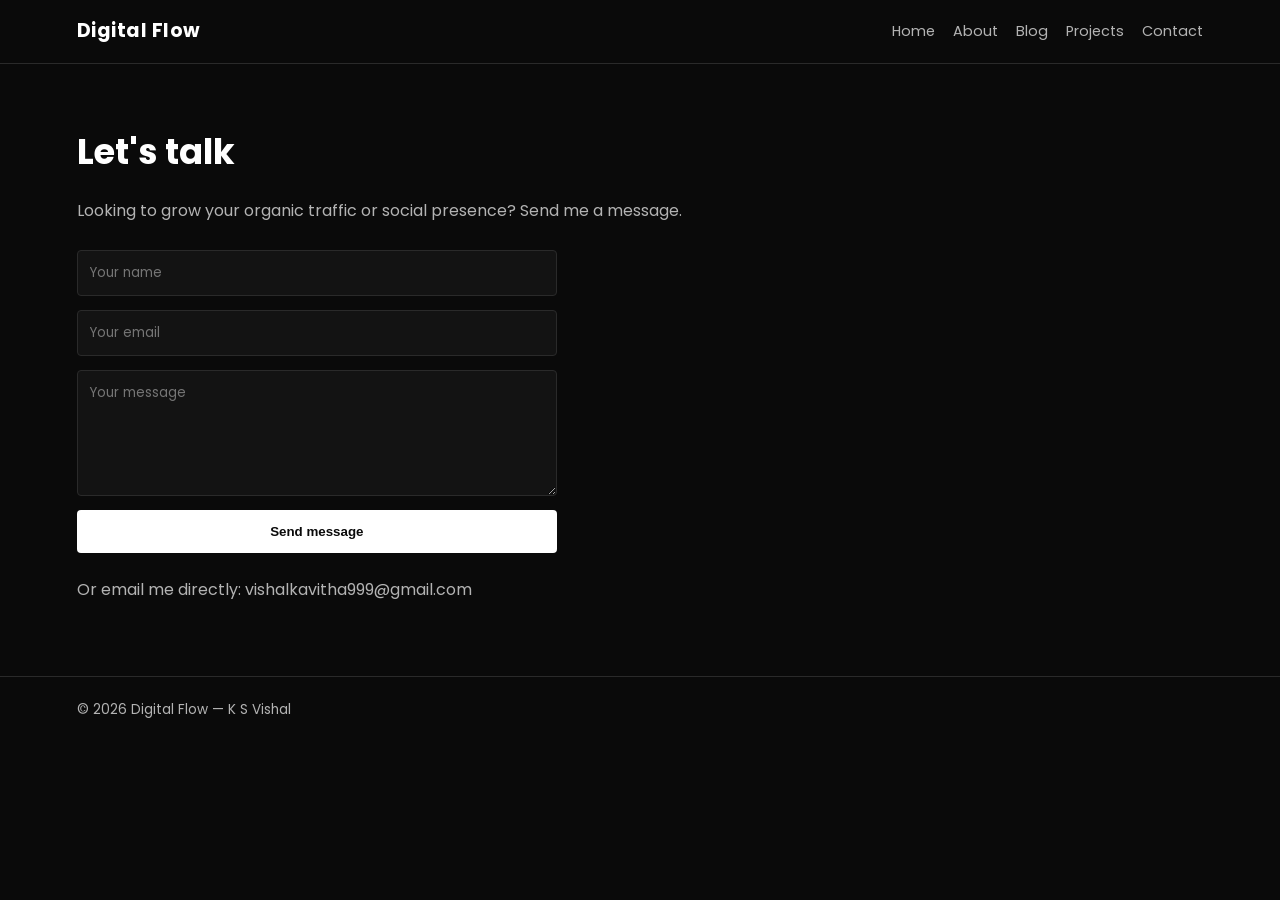
<file: contact.html>
<!DOCTYPE html>
<html lang="en">
<head>
  <meta charset="UTF-8">
  <meta name="viewport" content="width=device-width, initial-scale=1.0">
  <title>Contact | Digital Flow</title>
  <meta name="description" content="Get in touch with K S Vishal to talk about SEO strategy or organic social media growth.">
  <link rel="stylesheet" href="style.css">
</head>
<body>

  <header class="site-header">
    <a href="index.html" class="brand">Digital Flow</a>
    <nav class="main-nav">
       <a href="index.html">Home</a>
      <a href="about.html">About</a>
      <a href="blog.html">Blog</a>
      <a href="projects.html">Projects</a>
      <a href="contact.html">Contact</a>
    </nav>
  </header>

  <main class="page-content">
    <h1>Let's talk</h1>
    <p>Looking to grow your organic traffic or social presence? Send me a message.</p>

    <!-- 
      IMPORTANT: replace "yourFormID" below with your real Formspree ID.
      Steps: go to formspree.io → sign up free → create a form → 
      it gives you a URL like https://formspree.io/f/abc123 → paste it in action=""
    -->
    <form class="contact-form" action="https://formspree.io/f/yourFormID" method="POST">
      <input type="text" name="name" placeholder="Your name" required>
      <input type="email" name="email" placeholder="Your email" required>
      <textarea name="message" rows="5" placeholder="Your message" required></textarea>
      <button type="submit">Send message</button>
    </form>

    <p style="margin-top:24px;">Or email me directly: vishalkavitha999@gmail.com</p>
  </main>

  <footer class="site-footer">
    © 2026 Digital Flow — K S Vishal
  </footer>

</body>
</html>
</file>
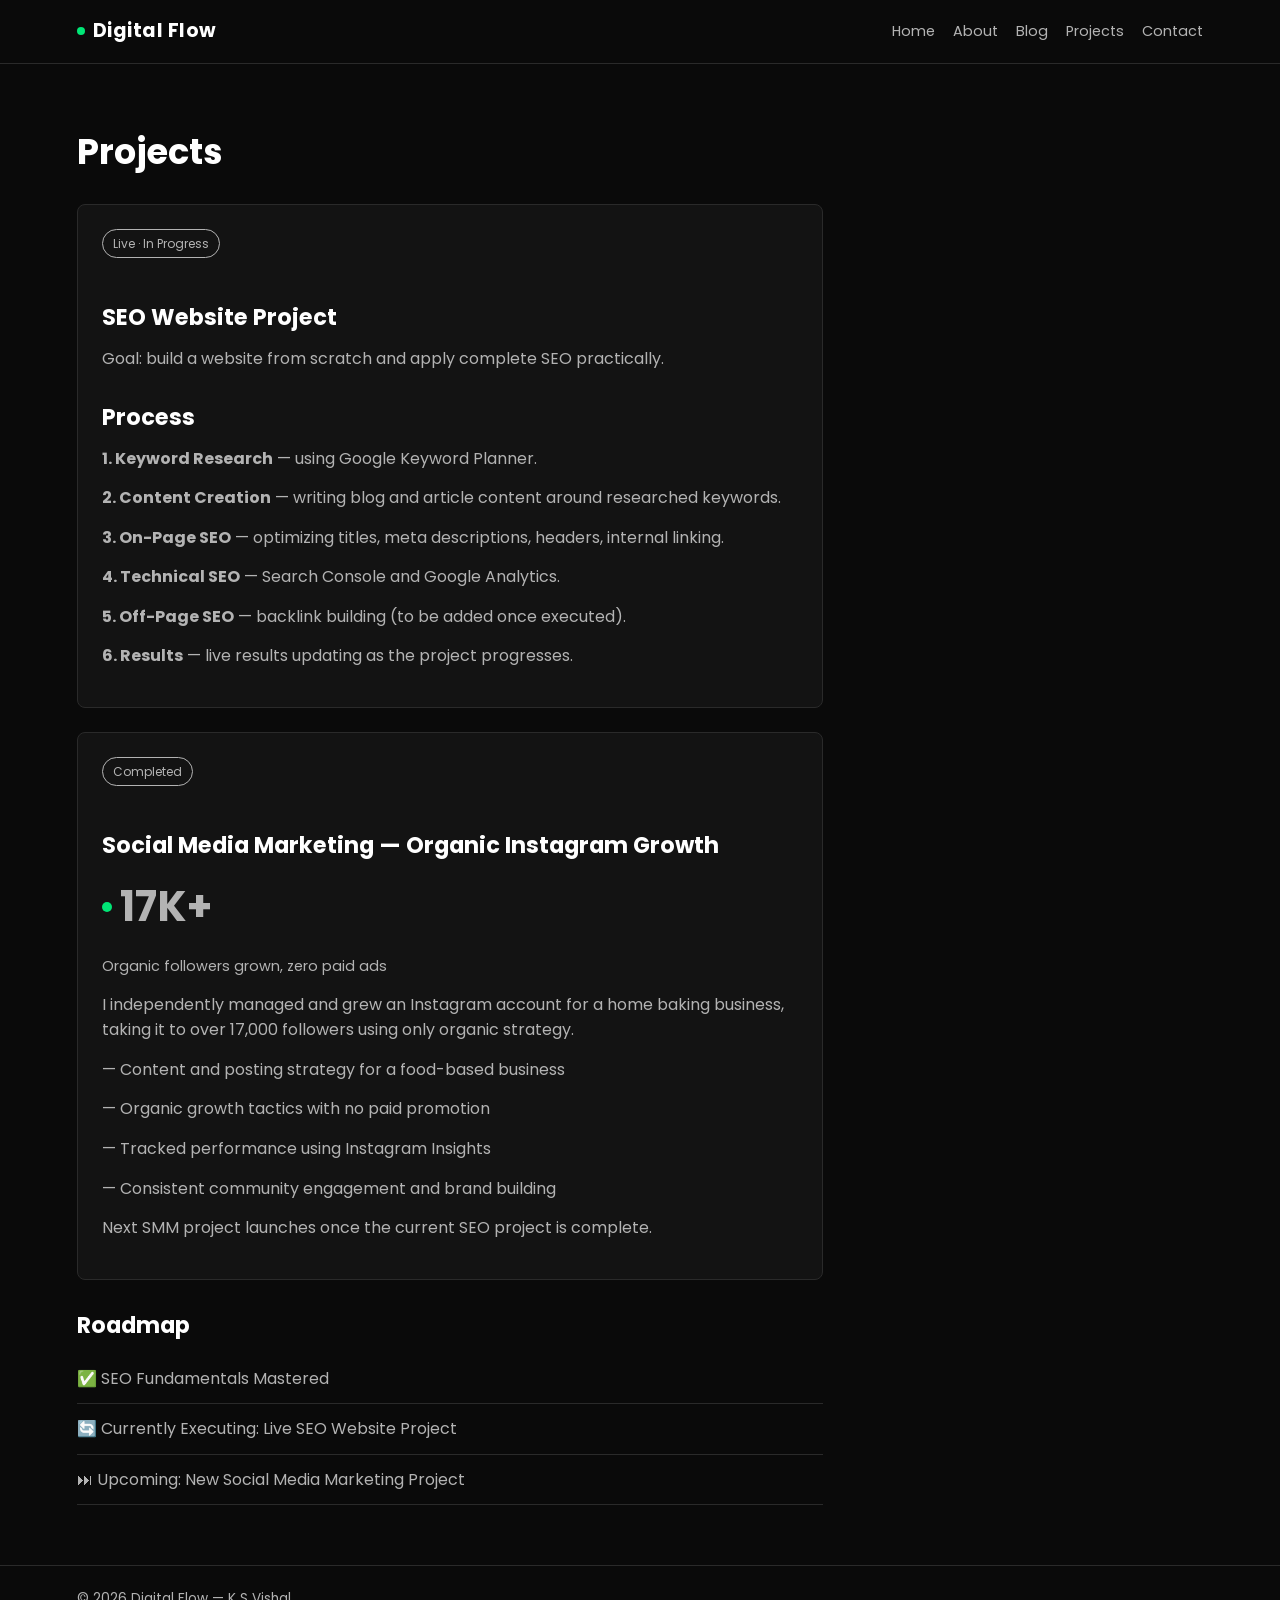
<file: projects.html>
<!DOCTYPE html>
<html lang="en">
<head>
<meta charset="UTF-8">
<meta name="viewport" content="width=device-width, initial-scale=1.0">
<title>Projects | Digital Flow</title>
<meta name="description" content="Explore K S Vishal's live SEO project and a completed organic Instagram growth case study.">
<link rel="canonical" href="https://vishal-1708.github.io/digital-flow/projects.html">
<link rel="canonical" href="https://vishal-1708.github.io/digital-flow/contact.html">
<meta name="robots" content="index, follow">  
<link rel="stylesheet" href="style.css">
<!-- Google tag (gtag.js) -->
<script async src="https://www.googletagmanager.com/gtag/js?id=G-24FKCR7GVG"></script>
<script>
  window.dataLayer = window.dataLayer || [];
  function gtag(){dataLayer.push(arguments);}
  gtag('js', new Date());

  gtag('config', 'G-24FKCR7GVG');
</script>  
</head>
<body>
<header class="site-header">
<a href="index.html" class="brand"><span class="brand-dot"></span>Digital Flow</a>
<nav class="main-nav">
<a href="index.html">Home</a>
<a href="about.html">About</a>
<a href="blog.html">Blog</a>
<a href="projects.html">Projects</a>
<a href="contact.html">Contact</a>
</nav>
</header>

<main class="page-content">
<h1>Projects</h1>

<div class="case-study">
<span class="badge">Live · In Progress</span>
<h2>SEO Website Project</h2>
<p>Goal: build a website from scratch and apply complete SEO practically.</p>
<h2>Process</h2>
<p><strong>1. Keyword Research</strong> — using Google Keyword Planner.</p>
<p><strong>2. Content Creation</strong> — writing blog and article content around researched keywords.</p>
<p><strong>3. On-Page SEO</strong> — optimizing titles, meta descriptions, headers, internal linking.</p>
<p><strong>4. Technical SEO</strong> — Search Console and Google Analytics.</p>
<p><strong>5. Off-Page SEO</strong> — backlink building (to be added once executed).</p>
<p><strong>6. Results</strong> — live results updating as the project progresses.</p>
</div>

<div class="case-study">
<span class="badge">Completed</span>
<h2>Social Media Marketing — Organic Instagram Growth</h2>
<p class="stat-callout"><span class="organic-dot"></span>17K+</p>
<p class="stat-label">Organic followers grown, zero paid ads</p>
<p>I independently managed and grew an Instagram account for a home baking business, taking it to over 17,000 followers using only organic strategy.</p>
<p>— Content and posting strategy for a food-based business</p>
<p>— Organic growth tactics with no paid promotion</p>
<p>— Tracked performance using Instagram Insights</p>
<p>— Consistent community engagement and brand building</p>
<p>Next SMM project launches once the current SEO project is complete.</p>
</div>

<h2>Roadmap</h2>
<div class="roadmap-item">✅ SEO Fundamentals Mastered</div>
<div class="roadmap-item">🔄 Currently Executing: Live SEO Website Project</div>
<div class="roadmap-item">⏭ Upcoming: New Social Media Marketing Project</div>
</main>

<footer class="site-footer">© 2026 Digital Flow — K S Vishal</footer>
</body>
</html>
</file>
<file: style.css>
@import url('https://fonts.googleapis.com/css2?family=Poppins:wght@400;600;700&display=swap');

* { margin: 0; padding: 0; box-sizing: border-box; }
html { overflow-x: hidden; }

:root {
  --black: #0a0a0a;
  --black-soft: #131313;
  --white: #ffffff;
  --gray-text: #b3b3b3;
  --border-gray: #2a2a2a;
  --green: #00e676;
}

body {
  background-color: var(--black);
  color: var(--white);
  font-family: 'Poppins', sans-serif;
  line-height: 1.6;
  overflow-x: hidden;
  width: 100%;
}

h1, h2, p, a { word-wrap: break-word; overflow-wrap: break-word; }

.site-header {
  display: flex;
  justify-content: space-between;
  align-items: center;
  flex-wrap: wrap;
  gap: 10px;
  padding: 16px 6%;
  border-bottom: 1px solid var(--border-gray);
}

.brand {
  display: flex;
  align-items: center;
  font-size: 1.2rem;
  font-weight: 700;
  color: var(--white);
  text-decoration: none;
  letter-spacing: 0.5px;
  white-space: nowrap;
  flex-shrink: 0;
}

.brand-dot {
  display: inline-block;
  width: 8px;
  height: 8px;
  background-color: var(--green);
  border-radius: 50%;
  margin-right: 8px;
  flex-shrink: 0;
}

.main-nav {
  display: flex;
  justify-content: flex-end;
  align-items: center;
  gap: 18px;
  flex-wrap: nowrap;
}

.main-nav a {
  color: var(--gray-text);
  text-decoration: none;
  font-weight: 400;
  font-size: 0.9rem;
  white-space: nowrap;
  transition: color 0.2s ease;
}

.main-nav a:hover, .main-nav a:focus { color: var(--white); }

.hero {
  padding: 90px 6% 70px;
  border-bottom: 1px solid var(--border-gray);
}

.hero h1 {
  font-size: clamp(1.7rem, 5.5vw, 2.8rem);
  font-weight: 700;
  max-width: 850px;
  line-height: 1.35;
}

.hero p {
  margin-top: 18px;
  font-size: clamp(0.95rem, 2.2vw, 1.05rem);
  color: var(--gray-text);
  max-width: 600px;
}

.card-grid {
  display: flex;
  flex-wrap: wrap;
  gap: 20px;
  padding: 50px 6%;
}

.card {
  flex: 1 1 260px;
  max-width: 400px;
  background-color: var(--black-soft);
  border: 1px solid var(--border-gray);
  border-radius: 8px;
  transition: border-color 0.2s ease, transform 0.15s ease;
  text-decoration: none;
  color: inherit;
  display: block;
}

.card:hover { border-color: var(--green); transform: translateY(-2px); }
.card-inner { padding: 26px; }
.card h2 { font-size: 1.15rem; margin-bottom: 10px; color: var(--white); }
.card p { color: var(--gray-text); font-size: 0.92rem; margin-bottom: 14px; }
.card .card-arrow { color: var(--white); font-weight: 600; font-size: 0.9rem; }
.card:hover .card-arrow { color: var(--green); }

.blog-date {
  color: var(--gray-text);
  font-size: 0.8rem;
  display: block;
  margin-bottom: 6px;
}

.link-arrow {
  color: var(--white);
  text-decoration: none;
  font-weight: 600;
  border-bottom: 1px solid var(--white);
  padding-bottom: 2px;
}

.link-arrow:hover { color: var(--green); border-color: var(--green); }

.organic-dot {
  display: inline-block;
  width: 10px;
  height: 10px;
  background-color: var(--green);
  border-radius: 50%;
  margin-right: 8px;
  flex-shrink: 0;
}

.stat-callout {
  font-size: clamp(1.8rem, 6vw, 2.6rem);
  font-weight: 700;
  color: var(--white);
  display: flex;
  align-items: center;
}

.stat-label { color: var(--gray-text); font-size: 0.9rem; margin-top: 4px; }

.page-content { padding: 60px 6%; max-width: 900px; }
.page-content h1 { font-size: clamp(1.6rem, 5vw, 2.2rem); margin-bottom: 18px; }
.page-content h2 { font-size: clamp(1.05rem, 3vw, 1.4rem); margin-top: 28px; margin-bottom: 10px; }
.page-content p { color: var(--gray-text); margin-bottom: 14px; }
.blog-page { max-width: 1100px; }

.case-study {
  border: 1px solid var(--border-gray);
  background-color: var(--black-soft);
  padding: 24px;
  margin-top: 24px;
  border-radius: 8px;
}

.badge {
  display: inline-block;
  border: 1px solid var(--gray-text);
  color: var(--gray-text);
  font-size: 0.75rem;
  padding: 4px 10px;
  border-radius: 20px;
  margin-bottom: 14px;
}

.roadmap-item {
  padding: 12px 0;
  border-bottom: 1px solid var(--border-gray);
  color: var(--gray-text);
}

.contact-form {
  display: flex;
  flex-direction: column;
  gap: 14px;
  max-width: 480px;
  margin-top: 26px;
  width: 100%;
}

.contact-form input, .contact-form textarea {
  background-color: var(--black-soft);
  border: 1px solid var(--border-gray);
  color: var(--white);
  padding: 12px;
  font-family: 'Poppins', sans-serif;
  border-radius: 4px;
  width: 100%;
}

.contact-form button {
  background-color: var(--white);
  color: var(--black);
  border: none;
  padding: 14px;
  font-weight: 600;
  cursor: pointer;
  border-radius: 4px;
  transition: background-color 0.2s ease;
}

.contact-form button:hover { background-color: var(--green); }

.site-footer {
  padding: 22px 6%;
  color: var(--gray-text);
  font-size: 0.85rem;
  border-top: 1px solid var(--border-gray);
}

@media (max-width: 700px) {
  .site-header { padding: 12px 4%; gap: 6px; }
  .brand { font-size: 0.95rem; }
  .main-nav { gap: 10px; }
  .main-nav a { font-size: 0.72rem; }
  .hero, .page-content, .card-grid, .site-footer { padding-left: 5%; padding-right: 5%; }
  .card { flex: 1 1 100%; max-width: 100%; }
}
</file>
